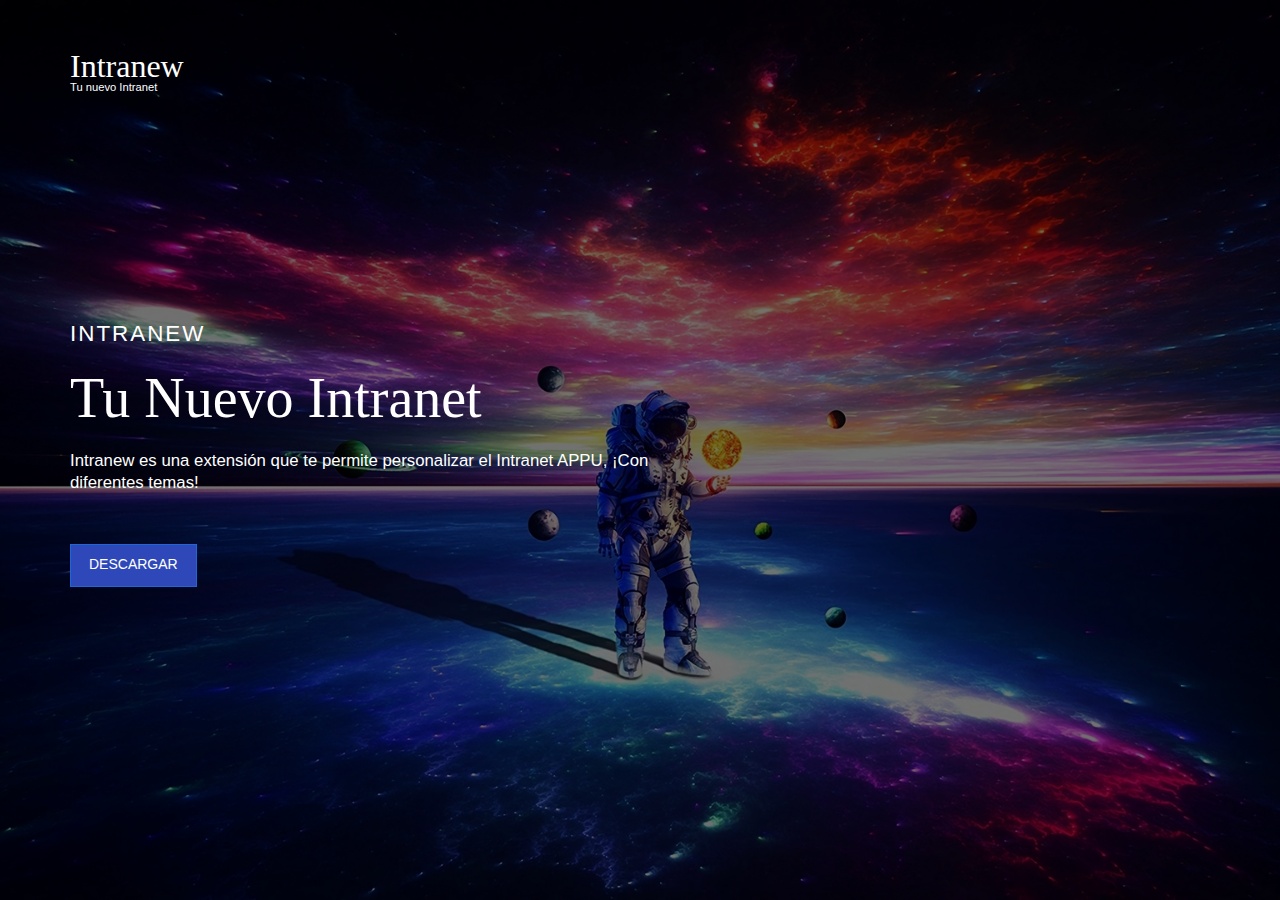
<file: index.html>
<!DOCTYPE html>
<html lang="es">
  <head>
    <title>Intranew - Una extensión con temas para APPU Intranet</title>
    <meta charset="utf-8">
    <meta name="viewport" content="width=device-width, initial-scale=1.0, maximum-scale=1.0, user-scalable=no">
    <link href="layout/styles/layout.css" rel="stylesheet" type="text/css">
  </head>
  <body id="top">
    <!-- Top Background Image Wrapper -->
    <div class="bgded overlay" style="background-image:url('layout/img/space.jpg');"> 
      <header id="header" class="hoc clear"> 
        <div id="logo" class="one_quarter first">
          <h1><a href="index.html">Intranew</a></h1>
          <p>Tu nuevo Intranet</p>
        </div>
      </header>
      <div id="pageintro" class="hoc clear"> 
        <article>
          <p>Intranew</p>
          <h3 class="heading">Tu nuevo intranet</h3>
          <p>Intranew es una extensión que te permite personalizar el Intranet APPU, ¡Con diferentes temas!</p>
          <footer><a class="btn" href="#">Descargar</a></footer>
        </article>
      </div>
    </div>
    <script src="layout/scripts/jquery.min.js"></script>
    <script src="layout/scripts/jquery.backtotop.js"></script>
    <script src="layout/scripts/jquery.mobilemenu.js"></script>
  </body>
</html>
</file>
<file: layout/styles/layout.css>
@charset "utf-8";

@import url("fontawesome-free/css/all.css");
@import url("framework.css");

/* Rows
--------------------------------------------------------------------------------------------------------------- */
.row0, .row0 a{}
.row1, .row1 a{}
.row2, .row2 a{}
.row3, .row3 a{}
.row4, .row4 a{}
.row5, .row5 a{}


/* Header
--------------------------------------------------------------------------------------------------------------- */
#header{padding:50px 0;}

#header #logo *{margin:0; padding:0; line-height:1;}
#header #logo h1{font-size:32px;}
#header #logo p{font-size:.8rem;}

#header ul{}
#header ul li{}
#header ul li div{position:relative; min-height:45px; padding:0 0 0 60px; line-height:1; word-wrap:break-word;}
#header ul li div i{position:absolute; top:0; left:0; width:45px; height:45px; line-height:45px; font-size:16px; text-align:center; border-radius:50%;}
#header ul li div span{display:block; padding:4px 0 0 0;}
#header ul li div strong{display:block; margin:0 0 8px 0;}

#header div:last-child{margin-bottom:0;}/* Used when elements stack in small viewports */


/* Navwrapper
--------------------------------------------------------------------------------------------------------------- */
#navwrapper{padding:0 0 0 20px;}

#navwrapper #searchform{display:block; position:relative; float:right; height:58px; line-height:1; z-index:999; border-radius:10px 0;}
#navwrapper #searchform::after{display:block; height:58px; line-height:58px; padding:0 15px; font-size:20px; font-family:"Font Awesome 5 Free"; font-weight:900; content:"\f002"/* fa-search */;}
#navwrapper #searchform:hover::after, #navwrapper #searchform button{cursor:pointer;}
#navwrapper #searchform > div{position:absolute; top:58px; right:0; width:280px; visibility:hidden; opacity:0/* Required for transition effect */;}
#navwrapper #searchform:hover > div{visibility:visible; opacity:1/* Required for transition effect */;}
#navwrapper #searchform form{display:block; position:relative;}
#navwrapper #searchform form *{border:none;}
#navwrapper #searchform input{display:block; width:100%; height:36px; padding:8px 40px 8px 10px; font-size:1rem;}
#navwrapper #searchform ::placeholder{text-transform:capitalize;}
#navwrapper #searchform button{display:block; position:absolute; top:3px; right:2px; height:30px; font-size:16px; line-height:1;}


/* Page Intro
--------------------------------------------------------------------------------------------------------------- */
#pageintro{padding:180px 0;}

#pageintro article{display:block; max-width:55%;}
#pageintro .heading{margin-bottom:20px; font-size:4rem;}
#pageintro p:first-of-type{margin:0 0 20px 0; text-transform:uppercase; font-size:1.6rem; letter-spacing:2px;}
#pageintro p:last-of-type{font-size:1.2rem;}
#pageintro footer{margin-top:50px;}


/* Content Area
--------------------------------------------------------------------------------------------------------------- */
.container{padding:80px 0;}

/* Content */
.container .content{}

.sectiontitle{display:block; max-width:55%; margin:0 auto 80px; text-align:center;}
.sectiontitle *{margin:0;}

/* Introblocks */
#introblocks{display:block; position:relative; margin:-150px 0 0 0; z-index:1;}/* 180px => 100px + container padding */
#introblocks > ul > li{margin-bottom:50px;}
#introblocks > ul > li:nth-last-child(-n+3){margin-bottom:0;}/* Removes bottom margin from the last line of items - margin is restored in the media queries when items stack */
#introblocks > ul > li:nth-child(3n+1){margin-left:0; clear:left;}/* Removes the need to add class="first" */
#introblocks figure{}
#introblocks figure figcaption{display:block; padding:30px 0 0 0;}
#introblocks figure figcaption > a{}
#introblocks figure figcaption .heading{font-size:1.2rem; font-weight:700; margin-bottom:0;}

/* Stats */
#stats{}
#stats > li{display:block; float:left; width:25%; border:solid; border-width:0 1px 0 0; text-align:center;}
#stats > li:last-child{border:none;}
#stats > li *{margin:0; padding:0;}
#stats > li i{margin-bottom:30px; font-size:5rem;}
#stats > li p:first-of-type{margin-bottom:15px; font-size:3rem; font-weight:700; line-height:1;}
#stats > li p:last-of-type{text-transform:uppercase;}

/* Latest */
.latest{margin-bottom:80px;}
.latest > li:last-child{margin-bottom:0;}/* Used when elements stack in small viewports */
.latest article{position:relative; padding:0 0 0 80px;}
.latest article time{display:block; position:absolute; top:0; left:0; width:60px;}
.latest article time *{display:block; margin:0; padding:0; text-align:center; text-transform:uppercase; font-style:normal; line-height:1;}
.latest article time strong{padding:12px 0; font-size:18px; border-bottom:1px solid; opacity:.5;}
.latest article time em{padding:8px 0;}
.latest article .excerpt .meta li{display:inline-block; font-size:.8rem;}
.latest article .excerpt .meta li::after{margin-left:5px; content:"|";}
.latest article .excerpt .meta li:last-child::after{margin:0; content:"";}
.latest article .excerpt .heading{margin:0; font-size:1.2rem;}
.latest article .excerpt p{margin-bottom:30px;}

/* Comments */
#comments ul{margin:0 0 40px 0; padding:0; list-style:none;}
#comments li{margin:0 0 10px 0; padding:15px;}
#comments .avatar{float:right; margin:0 0 10px 10px; padding:3px; border:1px solid;}
#comments address{font-weight:bold;}
#comments time{font-size:smaller;}
#comments .comcont{display:block; margin:0; padding:0;}
#comments .comcont p{margin:10px 5px 10px 0; padding:0;}

#comments form{display:block; width:100%;}
#comments input, #comments textarea{width:100%; padding:10px; border:1px solid;}
#comments textarea{overflow:auto;}
#comments div{margin-bottom:15px;}
#comments input[type="submit"], #comments input[type="reset"]{display:inline-block; width:auto; min-width:150px; margin:0; padding:8px 5px; cursor:pointer;}

/* Sidebar */
.container .sidebar{}

.sidebar .sdb_holder{margin-bottom:50px;}
.sidebar .sdb_holder:last-child{margin-bottom:0;}


/* Testimonials
--------------------------------------------------------------------------------------------------------------- */
#testimonials{}

#testimonials article{text-align:center;}
#testimonials article *{margin:0; padding:0;}
#testimonials article img{margin-bottom:20px; border-radius:50%;}
#testimonials article blockquote{margin-bottom:20px; padding:20px;}
#testimonials article blockquote::before{top:5px; left:5px; font-size:30px; line-height:30px;}
#testimonials article .heading{font-size:1.4rem;}
#testimonials article em{display:block; margin-top:-5px; font-size:.8rem; font-style:normal;}


/* Footer
--------------------------------------------------------------------------------------------------------------- */
#footer{padding:80px 0;}

#footer .heading{margin-bottom:50px; font-size:1.2rem;}

#footer > div:first-of-type .heading{margin-bottom:20px; text-transform:uppercase; font-size:1.8rem;}
#footer > div:first-of-type .faico{margin-bottom:30px;}

#footer input, #footer button{border:1px solid;}
#footer input{display:block; width:100%; padding:8px;}
#footer button{padding:8px 18px 10px; text-transform:uppercase; font-weight:400; cursor:pointer;}

#footer .linklist li{display:block; margin-bottom:15px; padding:0 0 15px 0; border-bottom:1px solid;}
#footer .linklist li:last-child{margin:0; padding:0; border:none;}
#footer .linklist li::before, #footer .linklist li::after{display:table; content:"";}
#footer .linklist li, #footer .linklist li::after{clear:both;}

#footer .contact{}
#footer .contact.linklist li, #footer .contact.linklist li:last-child{position:relative; padding-left:40px;}
#footer .contact li *{margin:0; padding:0; line-height:1.6;}
#footer .contact li i{display:block; position:absolute; top:0; left:0; width:30px; font-size:16px; text-align:center;}

#footer .latestimg{}
#footer .latestimg > li{display:inline-block; float:left; width:30%; margin:0 0 5% 5%;}
#footer .latestimg > li:nth-last-child(-n+3){margin-bottom:0;}/* Removes bottom margin from the last three items - margin is restored in the media queries when items stack */
#footer .latestimg > li:nth-child(3n+1){margin-left:0; clear:left;}/* Removes the need to add class="first" */
#footer .latestimg > li img{width:100%;}/* Force the image to resize to take the full space - may have to be changed for tablets, depends on personal preference */
#footer .latestimg > li a.imgover{display:block;}


/* Copyright
--------------------------------------------------------------------------------------------------------------- */
#copyright{padding:20px 0;}
#copyright *{margin:0; padding:0;}


/* Transition Fade
This gives a smooth transition to "ALL" elements used in the layout - other than the navigation form used in mobile devices
If you don't want it to fade all elements, you have to list the ones you want to be faded individually
Delete it completely to stop fading
--------------------------------------------------------------------------------------------------------------- */
*, *::before, *::after{transition:all .3s ease-in-out;}
#mainav form *{transition:none !important;}


/* ------------------------------------------------------------------------------------------------------------ */
/* ------------------------------------------------------------------------------------------------------------ */
/* ------------------------------------------------------------------------------------------------------------ */
/* ------------------------------------------------------------------------------------------------------------ */
/* ------------------------------------------------------------------------------------------------------------ */


/* Navigation
--------------------------------------------------------------------------------------------------------------- */
nav ul, nav ol{margin:0; padding:0; list-style:none;}

#mainav, #breadcrumb, .sidebar nav{line-height:normal;}
#mainav .drop::after, #mainav li li .drop::after, #breadcrumb li a::after, .sidebar nav a::after{position:absolute; font-family:"Font Awesome 5 Free"; font-weight:900; font-size:10px; line-height:10px;}

/* Top Navigation */
#mainav{display:block; float:left;}
#mainav ul{text-transform:uppercase;}
#mainav ul ul{z-index:9999; position:absolute; width:180px; text-transform:none; text-align:left;}
#mainav ul ul ul{left:180px; top:0;}
#mainav li{display:block; float:left; position:relative; margin:0; padding:0;}
#mainav li:last-child{margin-right:0;}
#mainav li li{width:100%; margin:0;}
#mainav li a{display:block; padding:20px;}
#mainav li li a{border:solid; border-width:0 0 1px 0;}
#mainav .drop{padding-left:15px;}
#mainav li li a, #mainav li li .drop{display:block; margin:0; padding:10px 15px;}
#mainav .drop::after, #mainav li li .drop::after{content:"\f0d7";}
#mainav .drop::after{top:25px; left:5px;}
#mainav li li .drop::after{top:15px; left:5px;}
#mainav ul ul{visibility:hidden; opacity:0;}
#mainav ul li:hover > ul{visibility:visible; opacity:1;}

#mainav form{display:none; width:100%; margin:0; padding:0;}
#mainav form select, #mainav form select option{display:block; cursor:pointer; outline:none;}
#mainav form select{width:100%; padding:5px; border:none;}
#mainav form select option{margin:5px; padding:0; border:none;}

/* Breadcrumb */
#breadcrumb{padding:150px 0 30px;}
#breadcrumb ul{margin:0; padding:0; list-style:none; text-transform:uppercase;}
#breadcrumb li{display:inline-block; margin:0 6px 0 0; padding:0;}
#breadcrumb li a{display:block; position:relative; margin:0; padding:0 12px 0 0; font-size:12px;}
#breadcrumb li a::after{top:4px; right:0; content:"\f0da";}
#breadcrumb li:last-child a{margin:0; padding:0;}
#breadcrumb li:last-child a::after{display:none;}
#breadcrumb .heading{margin:0; font-size:2rem;}

/* Sidebar Navigation */
.sidebar nav{display:block; width:100%;}
.sidebar nav li{margin:0 0 3px 0; padding:0;}
.sidebar nav a{display:block; position:relative; margin:0; padding:5px 10px 5px 15px; text-decoration:none; border:solid; border-width:0 0 1px 0;}
.sidebar nav a::after{top:10px; left:5px; content:"\f0da";}
.sidebar nav ul ul a{padding-left:35px;}
.sidebar nav ul ul a::after{left:25px;}
.sidebar nav ul ul ul a{padding-left:55px;}
.sidebar nav ul ul ul a::after{left:45px;}

/* Pagination */
.pagination{display:block; width:100%; text-align:center; clear:both;}
.pagination li{display:inline-block; margin:0 2px 0 0;}
.pagination li:last-child{margin-right:0;}
.pagination a, .pagination strong{display:block; padding:8px 11px; border:1px solid; background-clip:padding-box; font-weight:normal;}

/* Back to Top */
#backtotop{z-index:999; display:inline-block; position:fixed; visibility:hidden; bottom:20px; right:20px; width:36px; height:36px; line-height:36px; font-size:16px; text-align:center; opacity:.2;}
#backtotop i{display:block; width:100%; height:100%; line-height:inherit;}
#backtotop.visible{visibility:visible; opacity:.5;}
#backtotop:hover{opacity:1;}


/* Tables
--------------------------------------------------------------------------------------------------------------- */
table, th, td{border:1px solid; border-collapse:collapse; vertical-align:top;}
table, th{table-layout:auto;}
table{width:100%; margin-bottom:15px;}
th, td{padding:5px 8px;}
td{border-width:0 1px;}


/* Gallery
--------------------------------------------------------------------------------------------------------------- */
#gallery{display:block; width:100%; margin-bottom:50px;}
#gallery figure figcaption{display:block; width:100%; clear:both;}
#gallery li{margin-bottom:30px;}


/* Font Awesome Social Icons
--------------------------------------------------------------------------------------------------------------- */
.faico{margin:0; padding:0; list-style:none;}
.faico li{display:inline-block; margin:8px 5px 0 0; padding:0; line-height:normal;}
.faico li:last-child{margin-right:0;}
.faico a{display:inline-block; width:36px; height:36px; line-height:36px; font-size:18px; text-align:center;}

.faico a{color:#FFFFFF; background-color:#2A2D34;}
.faico a:hover{}

.faicon-dribble:hover{background-color:#EA4C89;}
.faicon-facebook:hover{background-color:#3B5998;}
.faicon-google-plus:hover{background-color:#DB4A39;}
.faicon-linkedin:hover{background-color:#0E76A8;}
.faicon-twitter:hover{background-color:#00ACEE;}
.faicon-vk:hover{background-color:#4E658E;}


/* ------------------------------------------------------------------------------------------------------------ */
/* ------------------------------------------------------------------------------------------------------------ */
/* ------------------------------------------------------------------------------------------------------------ */
/* ------------------------------------------------------------------------------------------------------------ */
/* ------------------------------------------------------------------------------------------------------------ */


/* Colours
--------------------------------------------------------------------------------------------------------------- */
body{color:#474747; background-color:#FFFFFF;}
a{color:#41C379;}
a:active, a:focus{background:transparent;}/* IE10 + 11 Bugfix - prevents grey background */
hr, .borderedbox{border-color:#D7D7D7;}
label span{color:#FF0000; background-color:inherit;}
input:focus, textarea:focus, *:required:focus{border-color:#41C379;}

.overlay{color:#FFFFFF; background-color:inherit;}
.overlay::after{color:inherit; background-color:rgba(0,0,0,.55);}
.overlay.light{color:#474747;}
.overlay.light::after{background-color:rgba(255,255,255,.7);}

.btn, .btn.inverse:hover{color:#FFFFFF; background-color:#2f48b9; border-color: #1e68d6;}
.btn:hover, .btn.inverse{color:inherit; background-color:transparent; border-color:inherit;}

.imgover:hover::before{background-color:rgba(0,0,0,.55);}
.imgover, .imgover:hover::after{color:#41C379;}


/* Rows */
.row0, .row0 a{}
.row1, .row1 a{}
.row2{color:#474747; background-color:#F4F4F4;}
.row3{color:#474747; background-color:#FFFFFF;}
.row4{color:#C1C2C4; background-color:#323639;}
.row5, .row5 a{color:#C1C2C4; background-color:#2A2D34;}

.coloured{color:#FFFFFF; background:linear-gradient(90deg, #41C379, #37AE6A);}


/* Header */
#header #logo a{color:inherit;}
#header ul li div i{background-color:#FFFFFF;}
#header ul li div:hover i{color:#FFFFFF; background-color:#41C379;}


/* Navwrapper */
#navwrapper{color:#FFFFFF; background-color:rgba(0,0,0,.35);}
#navwrapper #searchform{color:#41C379; background:#FFFFFF;}
#navwrapper #searchform:hover{color:#41C379;}
#navwrapper #searchform input{color:#FFFFFF; background:#41C379;}
#navwrapper #searchform button{color:#FFFFFF; background:transparent;}


/* Page Intro */
#pageintro{color:#FFFFFF;}


/* Content Area */
#stats > li{border-color:#D7D7D7;}
#stats > li i{color:rgba(0,0,0,.2);}
#stats > li:hover i{color:rgba(0,0,0,.6);}

.latest article time{color:#474747; background-color:#F4F4F4;}
.latest article time strong{border-color:rgba(0,0,0,.2);}


/* Testimonials */
#testimonials article blockquote{color:#474747; background-color:#FFFFFF;}
#testimonials article blockquote::before{color:rgba(0,0,0,.1);}


/* Footer */
#footer .heading{color:#FFFFFF;}
#footer hr, #footer .borderedbox, #footer .linklist li{border-color:rgba(255,255,255,.1);}

#footer input, #footer button{border-color:transparent;}
#footer input{color:#474747; background-color:#FFFFFF;}
#footer input:focus{border-color:#41C379;}
#footer button{color:#FFFFFF; background-color:#41C379;}
#footer button:hover{color:inherit; background-color:transparent; border-color:inherit;}


/* Navigation */
#mainav{}
#mainav li a{color:inherit;}
#mainav .active a, #mainav a:hover, #mainav li:hover > a{color:#41C379; background-color:inherit;}
#mainav li li a, #mainav .active li a{color:#FFFFFF; background-color:rgba(65,195,121,.5);/* #41C379 */ border-color:rgba(0,0,0,.6);}
#mainav li li:hover > a, #mainav .active .active > a{color:#FFFFFF; background-color:#41C379;}
#mainav form select{color:#474747; background-color:#FFFFFF;}

#breadcrumb a{color:inherit; background-color:inherit;}
#breadcrumb li:last-child a{color:#41C379;}

.container .sidebar nav a{color:inherit; border-color:#D7D7D7;}
.container .sidebar nav a:hover{color:#41C379;}

.pagination a, .pagination strong{border-color:#D7D7D7;}
.pagination .current *{color:#FFFFFF; background-color:#41C379;}

#backtotop{color:#FFFFFF; background-color:#41C379;}


/* Tables + Comments */
table, th, td, #comments .avatar, #comments input, #comments textarea{border-color:#D7D7D7;}
#comments input:focus, #comments textarea:focus, #comments *:required:focus{border-color:#41C379;}
th{color:#FFFFFF; background-color:#373737;}
tr, #comments li, #comments input[type="submit"], #comments input[type="reset"]{color:inherit; background-color:#FBFBFB;}
tr:nth-child(even), #comments li:nth-child(even){color:inherit; background-color:#F7F7F7;}
table a, #comments a{background-color:inherit;}


/* ------------------------------------------------------------------------------------------------------------ */
/* ------------------------------------------------------------------------------------------------------------ */
/* ------------------------------------------------------------------------------------------------------------ */
/* ------------------------------------------------------------------------------------------------------------ */
/* ------------------------------------------------------------------------------------------------------------ */


/* Media Queries
--------------------------------------------------------------------------------------------------------------- */
@-ms-viewport{width:device-width;}


/* Max Wrapper Width - Laptop, Desktop etc.
--------------------------------------------------------------------------------------------------------------- */
@media screen and (min-width:1140px){
	.hoc{max-width:1140px;}
}

@media screen and (min-width:978px) and (max-width:1140px){
	.hoc{max-width:95%;}
}


/* Mobile Devices
--------------------------------------------------------------------------------------------------------------- */
@media screen and (max-width:978px){
	.hoc{max-width:90%;}

	#header{}

	#navwrapper #mainav{width:80%; padding:15px 0 0 0;}
	#navwrapper #mainav ul{display:none;}
	#navwrapper #mainav form{display:block;}

	#breadcrumb{}

	.container{}
	#comments input[type="reset"]{margin-top:10px;}
	.pagination li{display:inline-block; margin:0 5px 5px 0;}

	#footer{}

	#copyright{}
	#copyright p:first-of-type{margin-bottom:10px;}
}

@media screen and (max-width:750px){
	.imgl, .imgr{display:inline-block; float:none; margin:0 0 10px 0;}
	.fl_left, .fl_right{display:block; float:none;}
	.group .group > *:last-child, .clear .clear > *:last-child, .clear .group > *:last-child, .group .clear > *:last-child{margin-bottom:0;}/* Experimental - Needs more testing in different situations, stops double margin when stacking */
	.one_half, .one_third, .two_third, .one_quarter, .two_quarter, .three_quarter{display:block; float:none; width:auto; margin:0 0 30px 0; padding:0;}

	#header{}

	#navwrapper{padding:0 20px;}
	#navwrapper #searchform{display:none;}/* Needs modifying if the form is required in small viewports */
	#navwrapper #mainav{float:none; width:100%; padding:15px 0;}

	#pageintro article{max-width:none;}
	#pageintro .heading{font-size:2rem;}
	#pageintro p:first-of-type{font-size:1rem;}

	#introblocks > ul{margin:0 auto; max-width:348px;}/* Centre the items and restrict the width to the one_third grid element */
	#introblocks > ul > li:nth-last-child(-n+3){margin-bottom:50px;}
	#introblocks > ul > li:last-child{margin-bottom:0;}

	.sectiontitle{max-width:none;}

	#footer{padding-bottom:50px;}/* Not required, just looks a little better */
}

@media screen and (min-width:450px) and (max-width:750px){
	#stats > li{width:50%; margin-bottom:50px;}
	#stats > li:nth-child(even){border:none;}
	#stats > li:nth-last-child(-n+2){margin-bottom:0;}
}

@media screen and (max-width:450px){
	#stats > li{float:none; width:100%; margin-bottom:25px; padding-bottom:25px;}
	#stats > li, #stats > li:nth-child(even){border-width:0 0 1px 0;}
	#stats > li:last-child{margin:25px 0 0 0; padding-bottom:0;}
}


/* Other
--------------------------------------------------------------------------------------------------------------- */
@media screen and (max-width:650px){
	.scrollable{display:block; width:100%; margin:0 0 30px 0; padding:0 0 15px 0; overflow:auto; overflow-x:scroll;}
	.scrollable table{margin:0; padding:0; white-space:nowrap;}

	.inline li{display:block; margin-bottom:10px;}
	.pushright li{margin-right:0;}

	.font-x2{font-size:1.4rem;}
	.font-x3{font-size:1.6rem;}
}
</file>
